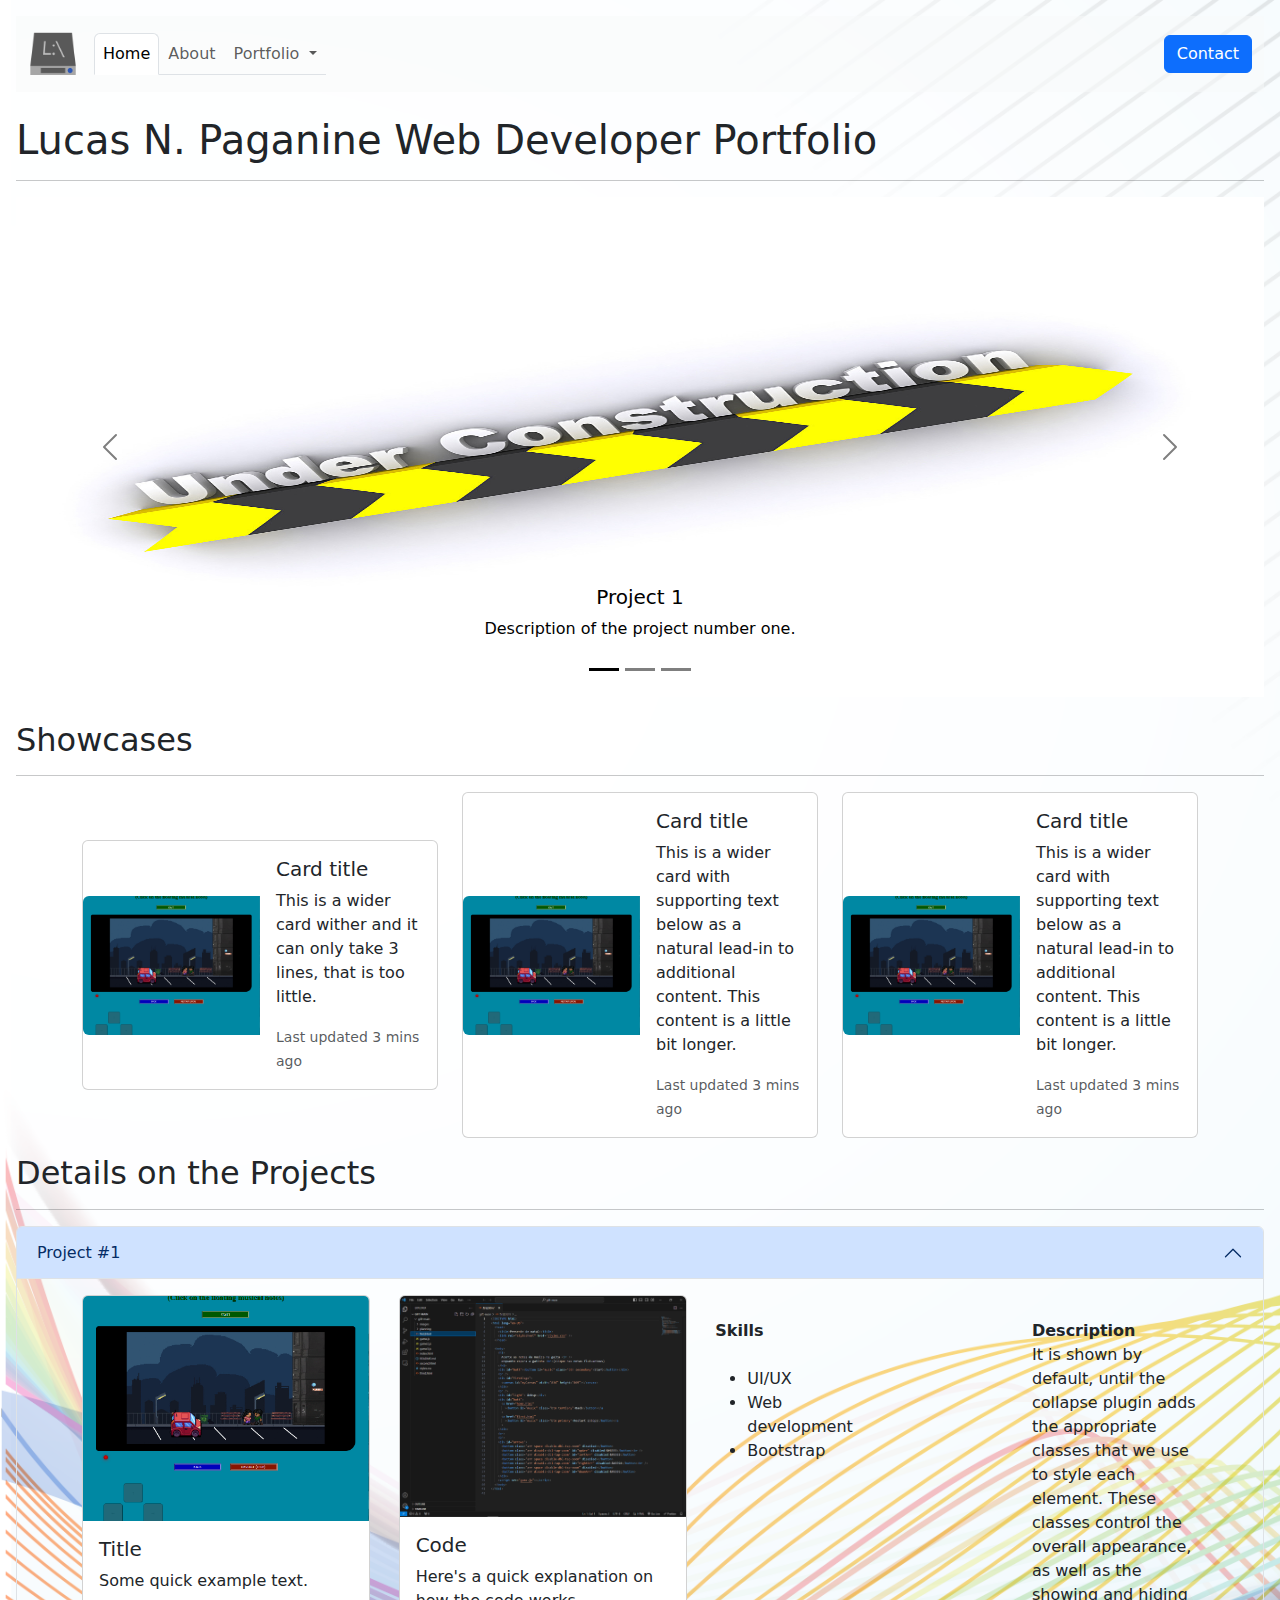
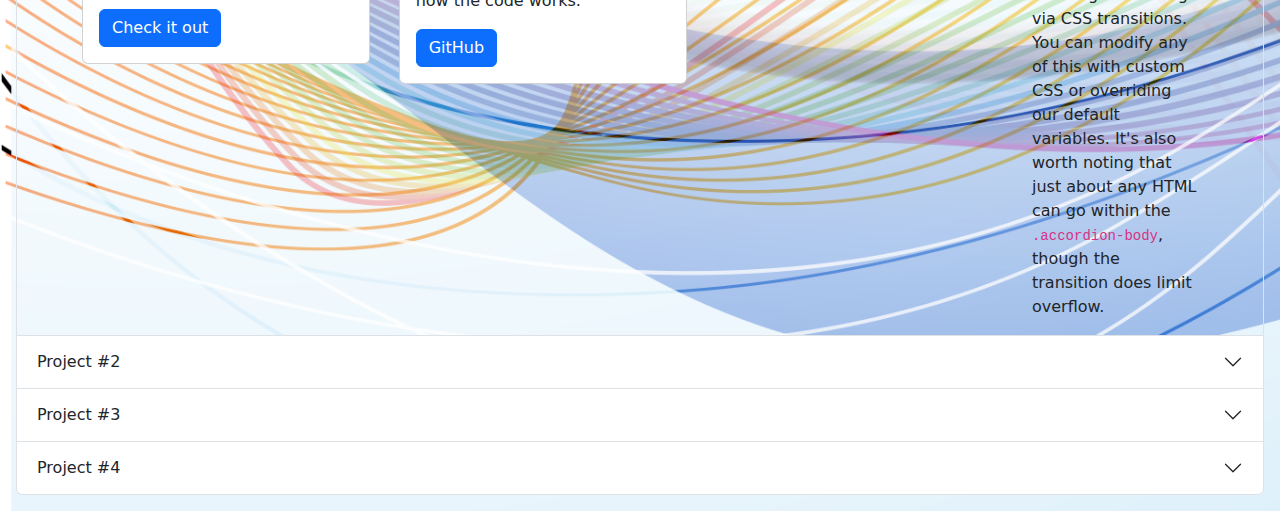
<file: index.html>
<!DOCTYPE html>
<html lang="en">
<head>
    <meta charset="UTF-8">
    <meta http-equiv="X-UA-Compatible" content="IE=edge">
    <meta name="viewport" content="width=device-width, initial-scale=1.0">
    <link rel="icon" type="image/x-icon" href="imgs/L_Drive_23451.ico">
    <link rel="stylesheet" href="css/boots/bootstrap.min.css">
    <link rel="stylesheet" href="css/style.css">
    <title>L Pag Dev</title>
</head>
<body class="p-3">
    <header>

        <!-- navbar -->
        <nav class="navbar navbar-expand-lg bg-light bg-opacity-50">
            <div class="container-fluid">
                <a class="navbar-brand" href="index.html"><img src="imgs/L_Drive_23451.ico" alt=""height="50px"></a>
                
                <button class="navbar-toggler" type="button" data-bs-toggle="collapse" data-bs-target="#navbarSupportedContent" aria-controls="navbarSupportedContent" aria-expanded="false" aria-label="Toggle navigation">
                    <span class="navbar-toggler-icon"></span>
                </button>
                <div class="collapse navbar-collapse" id="navbarSupportedContent">
                    <ul class="navbar-nav me-auto mb-2 mb-lg-0 nav-tabs">
                        <li class="nav-item">
                            <a class="nav-link active" aria-current="page" href="index.html">Home</a>
                        </li>
                        <li class="nav-item">
                            <a class="nav-link" href="about.html">About</a>
                        </li>
                        <li class="nav-item dropdown">
                            <a class="nav-link dropdown-toggle" href="#" role="button" data-bs-toggle="dropdown" aria-expanded="false">
                            Portfolio
                            </a>
                            <ul class="dropdown-menu">
                                <li><a class="dropdown-item" href="#">Action</a></li>
                                <li><a class="dropdown-item" href="#">Another action</a></li>
                                <li><hr class="dropdown-divider"></li>
                                <li><a class="dropdown-item" href="#">Something else here</a></li>
                            </ul>
                        </li>
                    </ul>
                    <button class="btn btn-primary" type="button" data-bs-toggle="offcanvas" data-bs-target="#offcanvasRight" aria-controls="offcanvasRight">Contact </button>
                </div>
            </div>
        </nav>
        <!-- ending of navbar -->
    </header>

    <main>

        <br>
        <h1>Lucas N. Paganine Web Developer Portfolio </h1>
        <hr>

        <!-- carousel -->
        <div id="carouselExampleCaptions" class="carousel carousel-dark slide carousel-fade " data-bs-ride="carousel" data-bs-pause="false" data-bs-interval="2000">
            <div class="carousel-indicators">
              <button type="button" data-bs-target="#carouselExampleCaptions" data-bs-slide-to="0" class="active" aria-current="true" aria-label="Slide 1"></button>
              <button type="button" data-bs-target="#carouselExampleCaptions" data-bs-slide-to="1" aria-label="Slide 2"></button>
              <button type="button" data-bs-target="#carouselExampleCaptions" data-bs-slide-to="2" aria-label="Slide 3"></button>
            </div>
            <div class="carousel-inner">
              <div class="carousel-item active">
                <img src="imgs/3d-under-construction-SBI-300268923.jpg" class="d-block w-100" alt="..." height="500">
                <div class="carousel-caption d-none d-md-block">
                  <h5>Project 1</h5>
                  <p >Description of the project number one.</p>
                </div>
              </div>
              <div class="carousel-item">
                <img src="imgs/under-construction-SBI-300073000.jpg" class="d-block w-100" alt="..."  height="500">
                <div class="carousel-caption d-none d-md-block">
                  <h5 >Project 2</h5>
                  <p>Description of the project number two.</p>
                </div>
              </div>
              <div class="carousel-item">
                <img src="imgs/web-page-is-under-construction-SBI-300551008.jpg" class="d-block w-100" alt="..." height="500">
                <div class="carousel-caption d-none d-md-block">
                  <h5>Project 3</h5>
                  <p>Description of project number three.</p>
                </div>
              </div>
            </div>
            <button class="carousel-control-prev" type="button" data-bs-target="#carouselExampleCaptions" data-bs-slide="prev">
              <span class="carousel-control-prev-icon" aria-hidden="true"></span>
              <span class="visually-hidden">Previous</span>
            </button>
            <button class="carousel-control-next" type="button" data-bs-target="#carouselExampleCaptions" data-bs-slide="next">
              <span class="carousel-control-next-icon" aria-hidden="true"></span>
              <span class="visually-hidden">Next</span>
            </button>
          </div>
          <!-- ending of carousel -->
        
        <br>
        <h2>Showcases</h2>
        <hr>
        
        <!-- cards -->
        <div class="container">
            <div class="row justify-content-around align-items-center">
                <div class="col-xl-4 col-lg-6 col-md-6 col-sm-12">
                    <div class="card mb-3" style="max-width: 540px;">
                        <div class="row g-0 align-items-center">
                          <div class="col-md-6">
                            <img src="imgs/proj 3.PNG" class="img-fluid rounded-start" alt="...">
                          </div>
                          <div class="col-md-6">
                            <div class="card-body">
                              <h5 class="card-title">Card title</h5>
                              <p class="card-text">This is a wider card wither and it can only take 3 lines, that is too little.</p>
                              <p class="card-text"><small class="text-muted">Last updated 3 mins ago</small></p>
                            </div>
                          </div>
                        </div>
                      </div>
                </div>
                <div class="col-xl-4 col-lg-6 col-md-6 col-sm-12">
                    <div class="card mb-3" style="max-width: 540px;">
                        <div class="row g-0 align-items-center">
                          <div class="col-md-6">
                            <img src="imgs/proj 3.PNG" class="img-fluid rounded-start" alt="...">
                          </div>
                          <div class="col-md-6">
                            <div class="card-body">
                              <h5 class="card-title">Card title</h5>
                              <p class="card-text">This is a wider card with supporting text below as a natural lead-in to additional content. This content is a little bit longer.</p>
                              <p class="card-text"><small class="text-muted">Last updated 3 mins ago</small></p>
                            </div>
                          </div>
                        </div>
                      </div>
                </div>
                <div class="col-xl-4 col-lg-6 col-md-6 col-sm-12">
                    <div class="card mb-3" style="max-width: 540px;">
                        <div class="row g-0 align-items-center">
                          <div class="col-md-6">
                            <img src="imgs/proj 3.PNG" class="img-fluid rounded-start" alt="...">
                          </div>
                          <div class="col-md-6">
                            <div class="card-body">
                              <h5 class="card-title">Card title</h5>
                              <p class="card-text">This is a wider card with supporting text below as a natural lead-in to additional content. This content is a little bit longer.</p>
                              <p class="card-text"><small class="text-muted">Last updated 3 mins ago</small></p>
                            </div>
                          </div>
                        </div>
                      </div>
                </div>
            </div>
        </div>
        <!-- ending of cards -->

        <h2>Details on the Projects</h2>
        <hr>

        <!-- ending of accordion -->
        <div class="accordion" id="accordionExample">
            <div class="accordion-item bg-transparent">
                <h2 class="accordion-header" id="headingOne">
                    <button class="accordion-button" type="button" data-bs-toggle="collapse" data-bs-target="#collapseOne" aria-expanded="true" aria-controls="collapseOne">
                    Project #1
                    </button>
                </h2>
                <div id="collapseOne" class="accordion-collapse collapse show" aria-labelledby="headingOne" data-bs-parent="#accordionExample">
                    <div class="accordion-body">
                        <div class="container">
                            <div class="row justify-content-between">
                                <div class="col-xl-2 col-lg-6 col-md-6 col-sm-12">
                                    <div class="card" style="width: 18rem;">
                                        <img src="imgs/proj 3.PNG" class="card-img-top" alt="...">
                                        <div class="card-body">
                                            <h5 class="card-title">Title</h5>
                                            <p class="card-text">Some quick example text.</p>
                                            <a href="#" class="btn btn-primary">Check it out</a>
                                        </div>
                                    </div>
                                </div>
                                <div class="col-xl-2 col-lg-6 col-md-6 col-sm-12">
                                    <div class="card" style="width: 18rem;">
                                        <img src="imgs/code proj 3.PNG" class="card-img-top" alt="...">
                                        <div class="card-body">
                                            <h5 class="card-title">Code</h5>
                                            <p class="card-text">Here's a quick explanation on how the code works.</p>
                                            <a href="#" class="btn btn-primary">GitHub</a>
    
                                            
                                        </div>
                                    </div>
                                </div>
                                <div class="col-xl-2 col-lg-6 col-md-6 col-sm-12"> 
                                    <div>
                                        <br>
                                        <strong>Skills</strong>
                                        <br>
                                        <br>
                                        <ul>
                                            <li>UI/UX</li>
                                            <li>Web development</li>
                                            <li>Bootstrap</li>
                                        </ul>
                                    </div>
                                </div>
                                <div class="col-xl-2 col-lg-6 col-md-6 col-sm-12">
                                    <br>
                                    <strong>Description</strong>
                                    <br>
                                    It is shown by default, until the collapse plugin adds the appropriate classes that we use to style each element.
                                    These classes control the overall appearance, as well as the showing and hiding via CSS transitions. You can modify 
                                    any of this with custom CSS or overriding our default variables. It's also worth noting that just about any HTML can 
                                    go within the <code>.accordion-body</code>, though the transition does limit overflow.
                                </div>
                            </div>
                        </div>    
                    </div>
                </div>
            </div>
            <div class="accordion-item bg-transparent">
              <h2 class="accordion-header" id="headingTwo">
                <button class="accordion-button collapsed" type="button" data-bs-toggle="collapse" data-bs-target="#collapseTwo" aria-expanded="false" aria-controls="collapseTwo">
                  Project #2
                </button>
              </h2>
              <div id="collapseTwo" class="accordion-collapse collapse" aria-labelledby="headingTwo" data-bs-parent="#accordionExample">
                <div class="accordion-body">
                    <div class="container">
                        <div class="row justify-content-between">
                            <div class="col-xl-2 col-lg-6 col-md-6 col-sm-12">
                                <div class="card" style="width: 18rem;">
                                    <img src="imgs/3d-under-construction-SBI-300268923.jpg" class="card-img-top" alt="...">
                                    <div class="card-body">
                                        <h5 class="card-title">Title</h5>
                                        <p class="card-text">Some quick example text.</p>
                                        <a href="#" class="btn btn-primary">Check it out</a>
                                    </div>
                                </div>
                            </div>
                            <div class="col-xl-2 col-lg-6 col-md-6 col-sm-12 ">
                                <div class="card" style="width: 18rem;">
                                    <img src="imgs/3d-under-construction-SBI-300268923.jpg" class="card-img-top" alt="...">
                                    <div class="card-body">
                                        <h5 class="card-title">Code</h5>
                                            <p class="card-text">Here's a quick explanation on how the code works.</p>
                                        <a href="#" class="btn btn-primary">Check it out</a>
                                    </div>
                                </div>
                            </div>
                            <div class="col-xl-2 col-lg-6 col-md-6 col-sm-12"> 
                                <div>
                                    <br>
                                    <strong>Skills</strong>
                                    <br>
                                    <br>
                                    <ul>
                                        <li>UI/UX</li>
                                        <li>Web development</li>
                                        <li>Bootstrap</li>
                                    </ul>
                                </div>
                            </div>
                            <div class="col-xl-2 col-lg-6 col-md-6 col-sm-12">
                                <br>
                                <strong>Description</strong>
                                <br>
                                It is shown by default, until the collapse plugin adds the appropriate classes that we use to style each element.
                                These classes control the overall appearance, as well as the showing and hiding via CSS transitions. You can modify 
                                any of this with custom CSS or overriding our default variables. It's also worth noting that just about any HTML can 
                                go within the <code>.accordion-body</code>, though the transition does limit overflow.
                            </div>
                        </div>
                    </div>    
                </div>
              </div>
            </div>
            <div class="accordion-item bg-transparent">
              <h2 class="accordion-header" id="headingThree">
                <button class="accordion-button collapsed" type="button" data-bs-toggle="collapse" data-bs-target="#collapseThree" aria-expanded="false" aria-controls="collapseThree">
                  Project #3
                </button>
              </h2>
              <div id="collapseThree" class="accordion-collapse collapse" aria-labelledby="headingThree" data-bs-parent="#accordionExample">
                <div class="accordion-body">
                    <div class="container">
                        <div class="row justify-content-between">
                            <div class="col-xl-2 col-lg-6 col-md-6 col-sm-12">
                                <div class="card" style="width: 18rem;">
                                    <img src="imgs/3d-under-construction-SBI-300268923.jpg" class="card-img-top" alt="...">
                                    <div class="card-body">
                                        <h5 class="card-title">Title</h5>
                                        <p class="card-text">Some quick example text.</p>
                                        <a href="#" class="btn btn-primary">Check it out</a>
                                    </div>
                                </div>
                            </div>
                            <div class="col-xl-2 col-lg-6 col-md-6 col-sm-12 ">
                                <div class="card" style="width: 18rem;">
                                    <img src="imgs/3d-under-construction-SBI-300268923.jpg" class="card-img-top" alt="...">
                                    <div class="card-body">
                                        <h5 class="card-title">Code</h5>
                                            <p class="card-text">Here's a quick explanation on how the code works.</p>
                                        <a href="#" class="btn btn-primary">Check it out</a>
                                    </div>
                                </div>
                            </div>
                            <div class="col-xl-2 col-lg-6 col-md-6 col-sm-12"> 
                                <div>
                                    <br>
                                    <strong>Skills</strong>
                                    <br>
                                    <br>
                                    <ul>
                                        <li>UI/UX</li>
                                        <li>Web development</li>
                                        <li>Bootstrap</li>
                                    </ul>
                                </div>
                            </div>
                            <div class="col-xl-2 col-lg-6 col-md-6 col-sm-12">
                                <br>
                                <strong>Description</strong>
                                <br>
                                It is shown by default, until the collapse plugin adds the appropriate classes that we use to style each element.
                                These classes control the overall appearance, as well as the showing and hiding via CSS transitions. You can modify 
                                any of this with custom CSS or overriding our default variables. It's also worth noting that just about any HTML can 
                                go within the <code>.accordion-body</code>, though the transition does limit overflow.
                            </div>
                        </div>
                    </div>    
                </div>
              </div>
            </div>

            <div class="accordion-item bg-transparent">
                <h2 class="accordion-header" id="headingFour">
                  <button class="accordion-button collapsed" type="button" data-bs-toggle="collapse" data-bs-target="#collapseFour" aria-expanded="false" aria-controls="collapseFour">
                    Project #4
                  </button>
                </h2>
                <div id="collapseFour" class="accordion-collapse collapse" aria-labelledby="headingFour" data-bs-parent="#accordionExample">
                  <div class="accordion-body">
                      <div class="container">
                        <div class="row justify-content-between">
                            <div class="col-xl-2 col-lg-6 col-md-6 col-sm-12">
                                <div class="card" style="width: 18rem;">
                                    <img src="imgs/3d-under-construction-SBI-300268923.jpg" class="card-img-top" alt="...">
                                    <div class="card-body">
                                        <h5 class="card-title">Title</h5>
                                        <p class="card-text">Some quick example text.</p>
                                        <a href="#" class="btn btn-primary">Check it out</a>
                                    </div>
                                </div>
                            </div>
                            <div class="col-xl-2 col-lg-6 col-md-6 col-sm-12 ">
                                <div class="card" style="width: 18rem;">
                                    <img src="imgs/3d-under-construction-SBI-300268923.jpg" class="card-img-top" alt="...">
                                    <div class="card-body">
                                        <h5 class="card-title">Code</h5>
                                        <p class="card-text">Here's a quick explanation on how the code works.</p>
                                        <a href="#" class="btn btn-primary">Check it out</a>
                                    </div>
                                </div>
                            </div>
                            <div class="col-xl-2 col-lg-6 col-md-6 col-sm-12"> 
                                <div>
                                    <br>
                                    <strong>Skills</strong>
                                    <br>
                                    <br>
                                    <ul>
                                        <li>UI/UX</li>
                                        <li>Web development</li>
                                        <li>Bootstrap</li>
                                    </ul>
                                </div>
                            </div>
                            <div class="col-xl-2 col-lg-6 col-md-6 col-sm-12">
                                <br>
                                <strong>Description</strong>
                                <br>
                                It is shown by default, until the collapse plugin adds the appropriate classes that we use to style each element.
                                These classes control the overall appearance, as well as the showing and hiding via CSS transitions. You can modify 
                                any of this with custom CSS or overriding our default variables. It's also worth noting that just about any HTML can 
                                go within the <code>.accordion-body</code>, though the transition does limit overflow.
                            </div>
                        </div>
                      </div>    
                  </div>
                </div>
              </div>
            
        </div>
        <!-- ending of accordion -->

        
        <!-- offcanvas -->
        <div class="offcanvas offcanvas-end" tabindex="-1" id="offcanvasRight" aria-labelledby="offcanvasRightLabel">
            <div class="offcanvas-header">
                <h5 id="offcanvasRightLabel">Contact me</h5>
                <button type="button" class="btn-close text-reset" data-bs-dismiss="offcanvas" aria-label="Close"></button>
            </div>
            <div class="offcanvas-body">
        
                <form>
                    <div class="mb-3">
                        <label for="exampleInputName" class="form-label">Name</label>
                        <input type="text" class="form-control" id="exampleInputName">
                    </div>
                    <div class="mb-3">
                      <label for="exampleInputEmail1" class="form-label">Email address</label>
                      <input type="email" class="form-control" id="exampleInputEmail1" aria-describedby="emailHelp">
                      <div id="emailHelp" class="form-text">We'll never share your email with anyone else (unless it is funny one, then I might show it to my wife).</div>
                    </div>
                    <div class="mb-3">
                        <label for="exampleInputName" class="form-label">Message</label>
                        <textarea class="form-control" id="exampleInputMessage"></textarea>
                    </div>
                    <button type="submit" class="btn btn-primary">Submit</button>
                </form>
                <br>
                <h6>Or feel free to:</h6>
                <ul>
                    <li>Email me at: <a href="mailto:lucaspaganine@gmail.com">lucaspaganine@gmail.com</a></li>
                    <li>Send me a message in LinkedIn: <a href="https://www.linkedin.com/in/lucas-paganine-3b4a78144" target="_blank">My Profile</a></li>
                </ul>
            </div>
        </div>
        <!-- ending of offcanvas -->
    </main>
    <footer>


    </footer>
    <script src="js/script.js"></script>
    <script src="js/boots/bootstrap.bundle.min.js"></script>
</body>
</html>
</file>
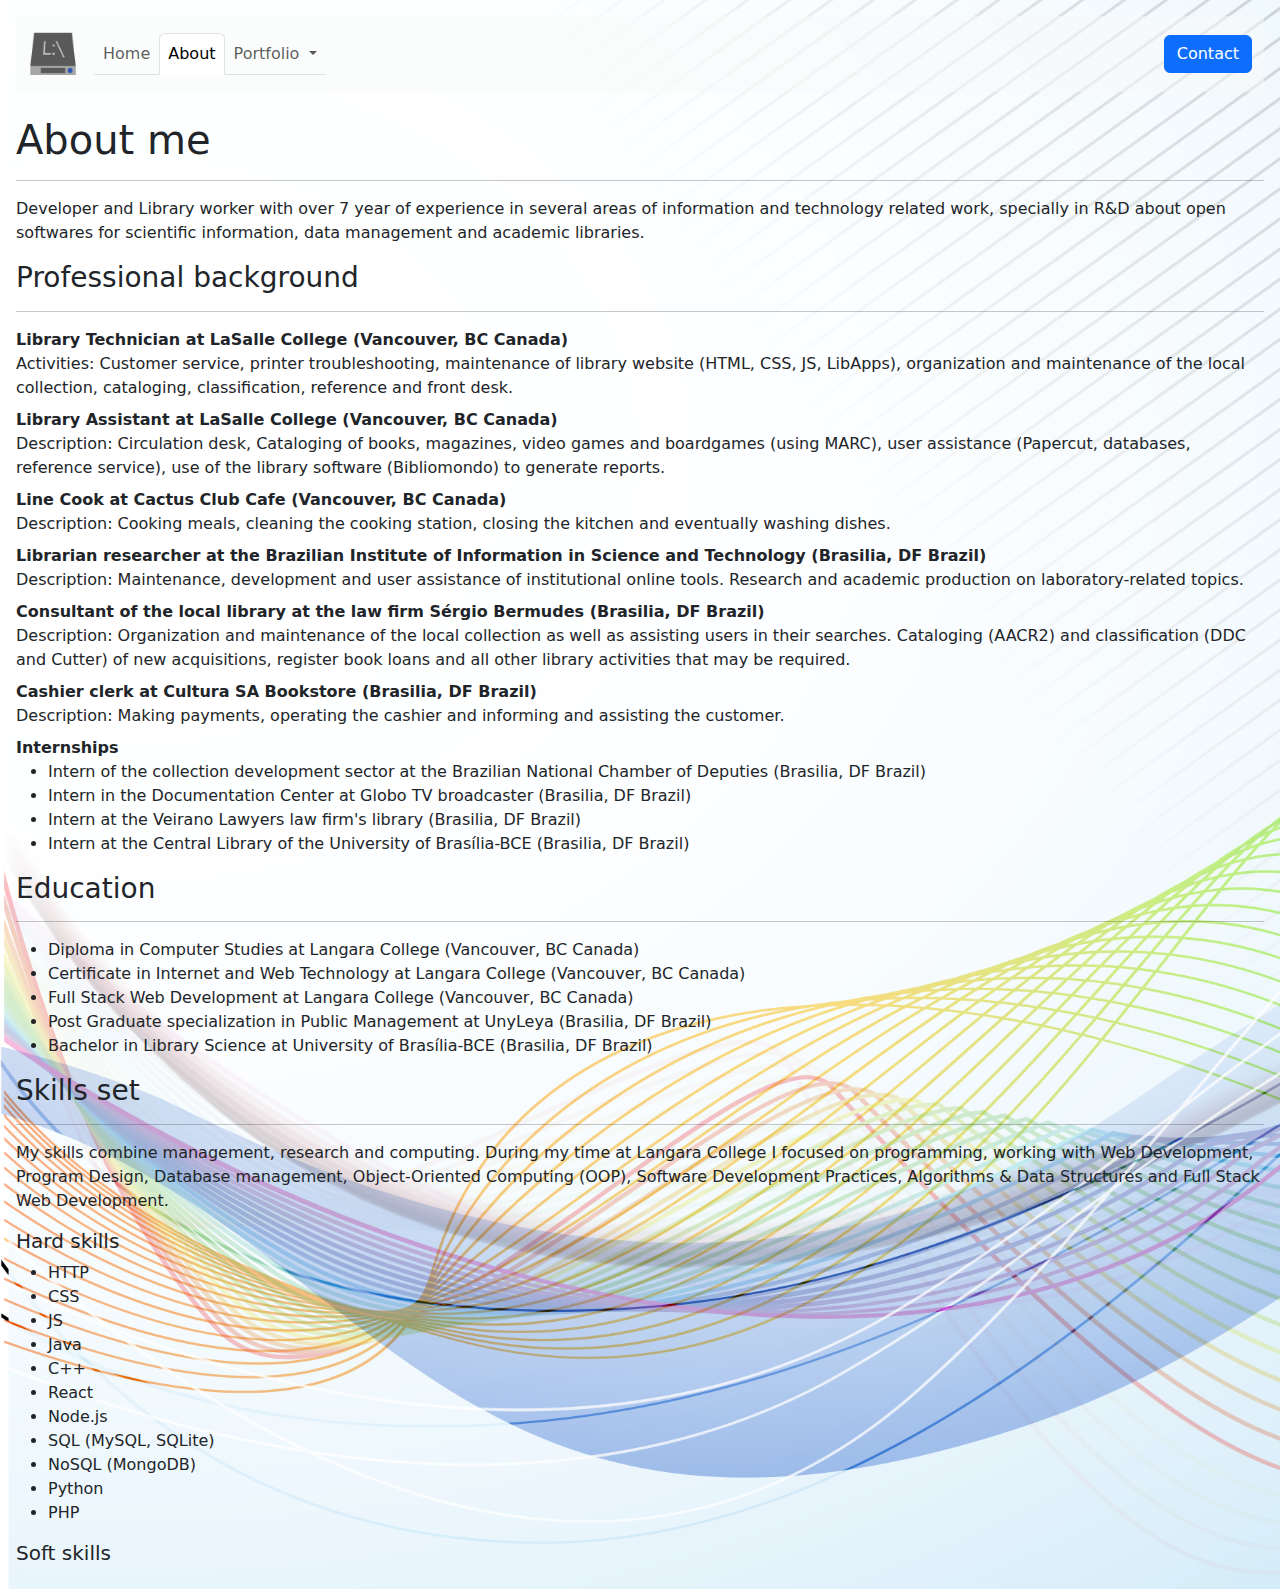
<file: about.html>
<!DOCTYPE html>
<html lang="en">
<head>
    <meta charset="UTF-8">
    <meta http-equiv="X-UA-Compatible" content="IE=edge">
    <meta name="viewport" content="width=device-width, initial-scale=1.0">
    <link rel="icon" type="image/x-icon" href="imgs/L_Drive_23451.ico">
    <link rel="stylesheet" href="css/boots/bootstrap.min.css">
    <link rel="stylesheet" href="css/style.css">
    <title>About</title>
</head>
<body class="p-3">
    

    <header>
        <!-- navbar -->
        <nav class="navbar navbar-expand-lg bg-light bg-opacity-50">
            <div class="container-fluid">
                <a class="navbar-brand" href="index.html"><img src="imgs/L_Drive_23451.ico" alt="" height="50px"></a>
                <button class="navbar-toggler" type="button" data-bs-toggle="collapse" data-bs-target="#navbarSupportedContent" aria-controls="navbarSupportedContent" aria-expanded="false" aria-label="Toggle navigation">
                    <span class="navbar-toggler-icon"></span>
                </button>
                <div class="collapse navbar-collapse" id="navbarSupportedContent">
                    <ul class="navbar-nav me-auto mb-2 mb-lg-0 nav-tabs">
                        <li class="nav-item">
                            <a class="nav-link" aria-current="page" href="index.html">Home</a>
                        </li>
                        <li class="nav-item">
                            <a class="nav-link active" href="about.html">About</a>
                        </li>
                        <li class="nav-item dropdown">
                            <a class="nav-link dropdown-toggle" href="#" role="button" data-bs-toggle="dropdown" aria-expanded="false">
                            Portfolio
                            </a>
                            <ul class="dropdown-menu">
                                <li><a class="dropdown-item" href="#">Action</a></li>
                                <li><a class="dropdown-item" href="#">Another action</a></li>
                                <li><hr class="dropdown-divider"></li>
                                <li><a class="dropdown-item" href="#">Something else here</a></li>
                            </ul>
                        </li>
                    </ul>
                    <button class="btn btn-primary" type="button" data-bs-toggle="offcanvas" data-bs-target="#offcanvasRight" aria-controls="offcanvasRight">Contact</button>
                </div>
            </div>
        </nav>
        <!-- ending of navbar -->
    </header>

    <main>
        <br>
        <h1>About me</h1>
        <hr>

        <p>
        Developer and Library worker with over 7 year of experience in several areas of information and technology related work, specially in R&D about 
        open softwares for scientific information, data management and academic libraries.
        </p>

        <h3>Professional background</h3>
        <hr>
        <dl>
            <dt>Library Technician at LaSalle College (Vancouver, BC Canada)</dt>
            <dd>Activities: Customer service, printer troubleshooting, maintenance of library website (HTML, CSS, JS, LibApps), organization and maintenance of the local collection, cataloging, classification, reference and front desk.</dd>

            <dt>Library Assistant at LaSalle College (Vancouver, BC Canada)</dt>
            <dd>Description: Circulation desk, Cataloging of books, magazines, video games and boardgames (using MARC), user assistance (Papercut, databases, reference service), use of the library software (Bibliomondo) to generate reports.</dd>

            <dt>Line Cook at Cactus Club Cafe (Vancouver, BC Canada)</dt>
            <dd>Description: Cooking meals, cleaning the cooking station, closing the kitchen and eventually washing dishes.</dd>

            <dt>Librarian researcher at the Brazilian Institute of Information in Science and Technology (Brasilia, DF Brazil)</dt>
            <dd>Description: Maintenance, development and user assistance of institutional online tools. Research and academic production on laboratory-related topics.</dd>

            <dt>Consultant of the local library at the law firm Sérgio Bermudes (Brasilia, DF Brazil)</dt>
            <dd>Description: Organization and maintenance of the local collection as well as assisting users in their searches. Cataloging (AACR2) and classification (DDC and Cutter) of new acquisitions, register book loans and all other library activities that may be required.</dd>

            <dt>Cashier clerk at Cultura SA Bookstore (Brasilia, DF Brazil)</dt>
            <dd>Description: Making payments, operating the cashier and informing and assisting the customer.</dd>

            <dt>Internships</dt>
            <dd>
                <ul>
                    <li>Intern of the collection development sector at the Brazilian National Chamber of Deputies (Brasilia, DF Brazil)</li>
                    <li>Intern in the Documentation Center at Globo TV broadcaster (Brasilia, DF Brazil)</li>
                    <li>Intern at the Veirano Lawyers law firm's library (Brasilia, DF Brazil)</li>
                    <li>Intern at the Central Library of the University of Brasília-BCE (Brasilia, DF Brazil)</li>
                </ul>
            </dd>
        </dl>

        <h3>Education</h3>
        <hr>

        <ul>
            <li>Diploma in Computer Studies at Langara College (Vancouver, BC Canada) </li>
            <li>Certificate in Internet and Web Technology at Langara College (Vancouver, BC Canada)</li>
            <li>Full Stack Web Development at Langara College (Vancouver, BC Canada)</li>
            <li>Post Graduate specialization in Public Management at UnyLeya (Brasilia, DF Brazil)</li>
            <li>Bachelor in Library Science at University of Brasília-BCE (Brasilia, DF Brazil)</li>
        </ul>

        <h3>Skills set</h3>
        <hr>

        <p>
        My skills combine management, research and computing. During my time at Langara College I focused on programming, working with 
        Web Development, Program Design, Database management, Object-Oriented Computing (OOP), Software Development Practices, Algorithms 
        & Data Structures and Full Stack Web Development. 
        </p>

        <h5>Hard skills</h5>

        <ul>
            <li>HTTP</li>
            <li>CSS</li>
            <li>JS</li>
            <li>Java</li>
            <li>C++</li>
            <li>React</li>
            <li>Node.js</li>
            <li>SQL (MySQL, SQLite)</li>
            <li>NoSQL (MongoDB)</li>
            <li>Python</li>
            <li>PHP</li>
        </ul>

        <h5>Soft skills</h5>


        <!-- offcanvas -->
        <div class="offcanvas offcanvas-end" tabindex="-1" id="offcanvasRight" aria-labelledby="offcanvasRightLabel">
            <div class="offcanvas-header">
                <h5 id="offcanvasRightLabel">Contact me</h5>
                <button type="button" class="btn-close text-reset" data-bs-dismiss="offcanvas" aria-label="Close"></button>
            </div>
            <div class="offcanvas-body">
        
                <form>
                    <div class="mb-3">
                        <label for="exampleInputName" class="form-label">Name</label>
                        <input type="text" class="form-control" id="exampleInputName">
                    </div>
                    <div class="mb-3">
                      <label for="exampleInputEmail1" class="form-label">Email address</label>
                      <input type="email" class="form-control" id="exampleInputEmail1" aria-describedby="emailHelp">
                      <div id="emailHelp" class="form-text">We'll never share your email with anyone else (unless it is funny one, then I might show it to my wife).</div>
                    </div>
                    <div class="mb-3">
                        <label for="exampleInputName" class="form-label">Message</label>
                        <textarea class="form-control" id="exampleInputMessage"></textarea>
                    </div>
                    <button type="submit" class="btn btn-primary">Submit</button>
                </form>
                <br>
                <h6>Or feel free to:</h6>
                <ul>
                    <li>Email me at: <a href="mailto:lucaspaganine@gmail.com">lucaspaganine@gmail.com</a></li>
                    <li>Send me a message in LinkedIn: <a href="https://www.linkedin.com/in/lucas-paganine-3b4a78144" target="_blank">My Profile</a></li>
                </ul>
            </div>
        </div>
        <!-- ending of offcanvas -->

    </main>

    <footer></footer>
    <script src="js/boots/bootstrap.bundle.min.js"></script>
</body>
</html>
</file>
<file: css/style.css>
body {
    background-image: url("../imgs/abstract-shiny-wave-background-SBI-300200844.png");
    background-size: cover;
}
</file>
